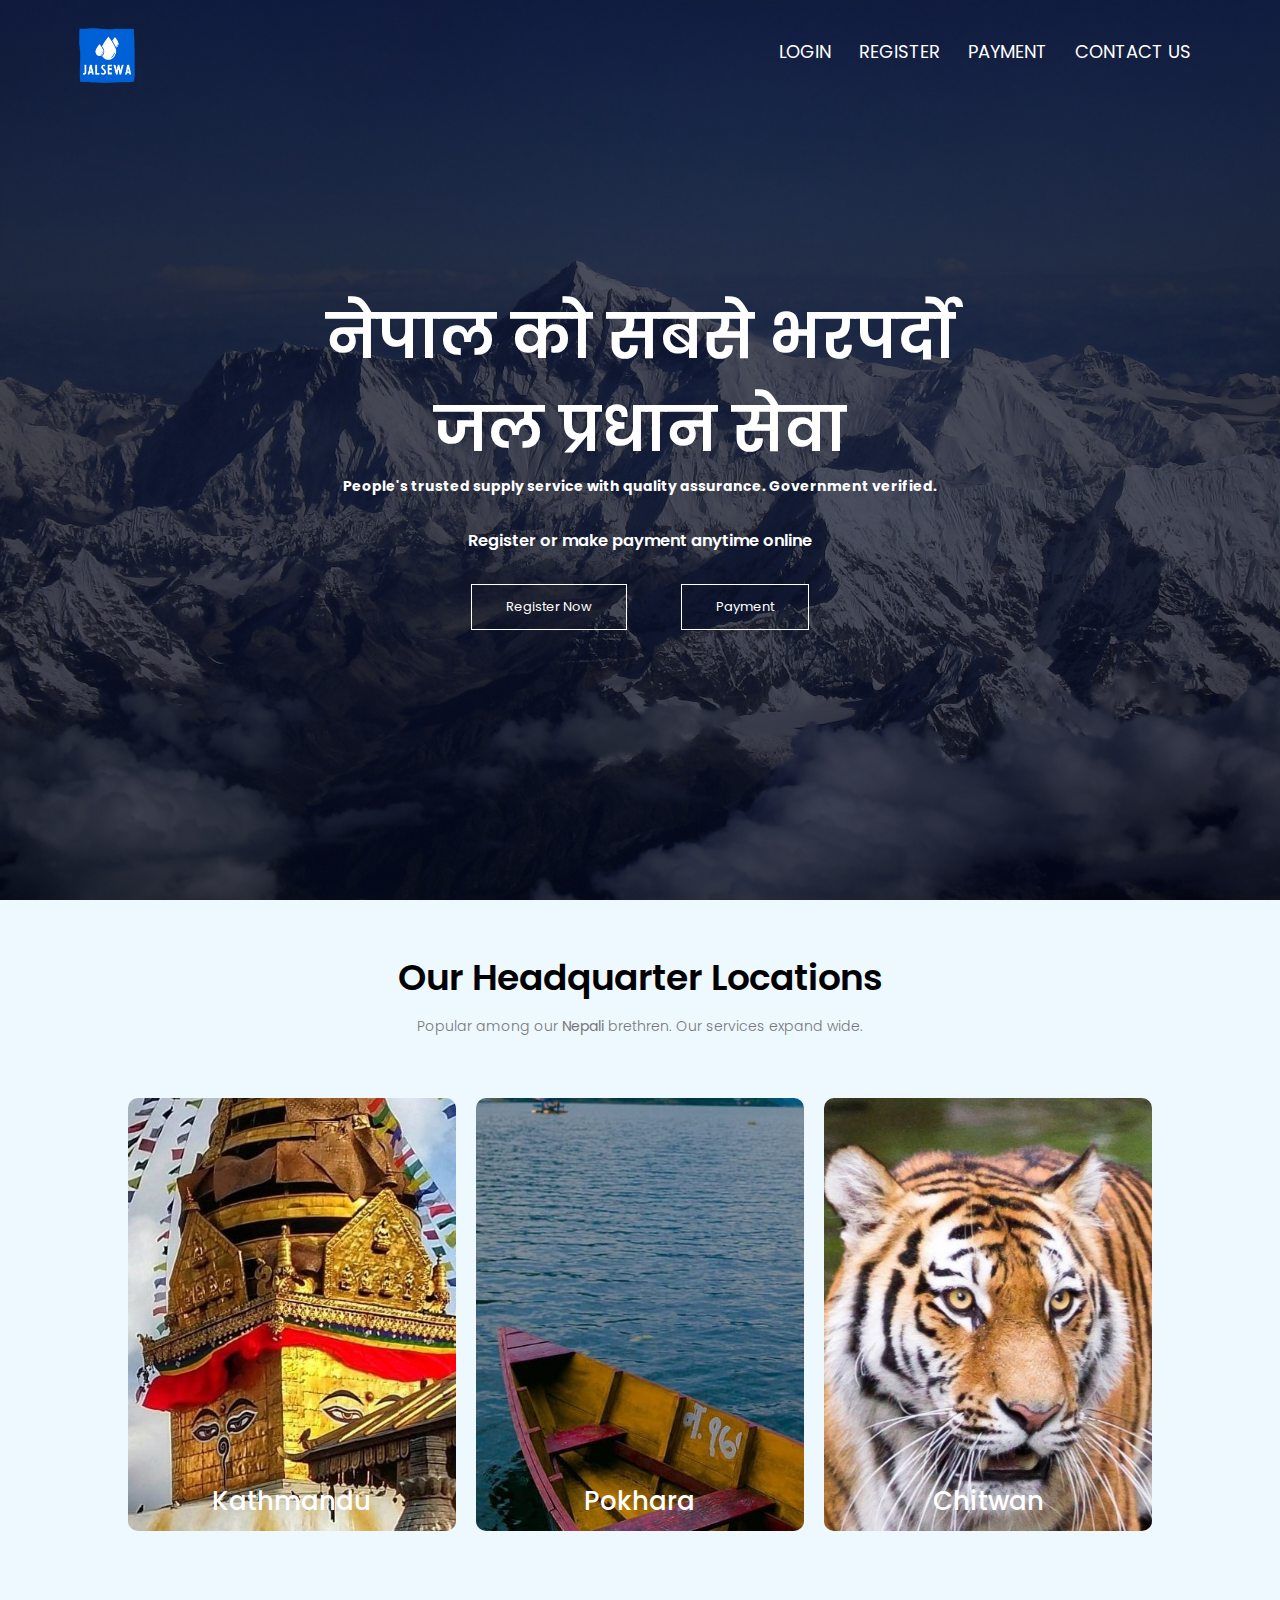
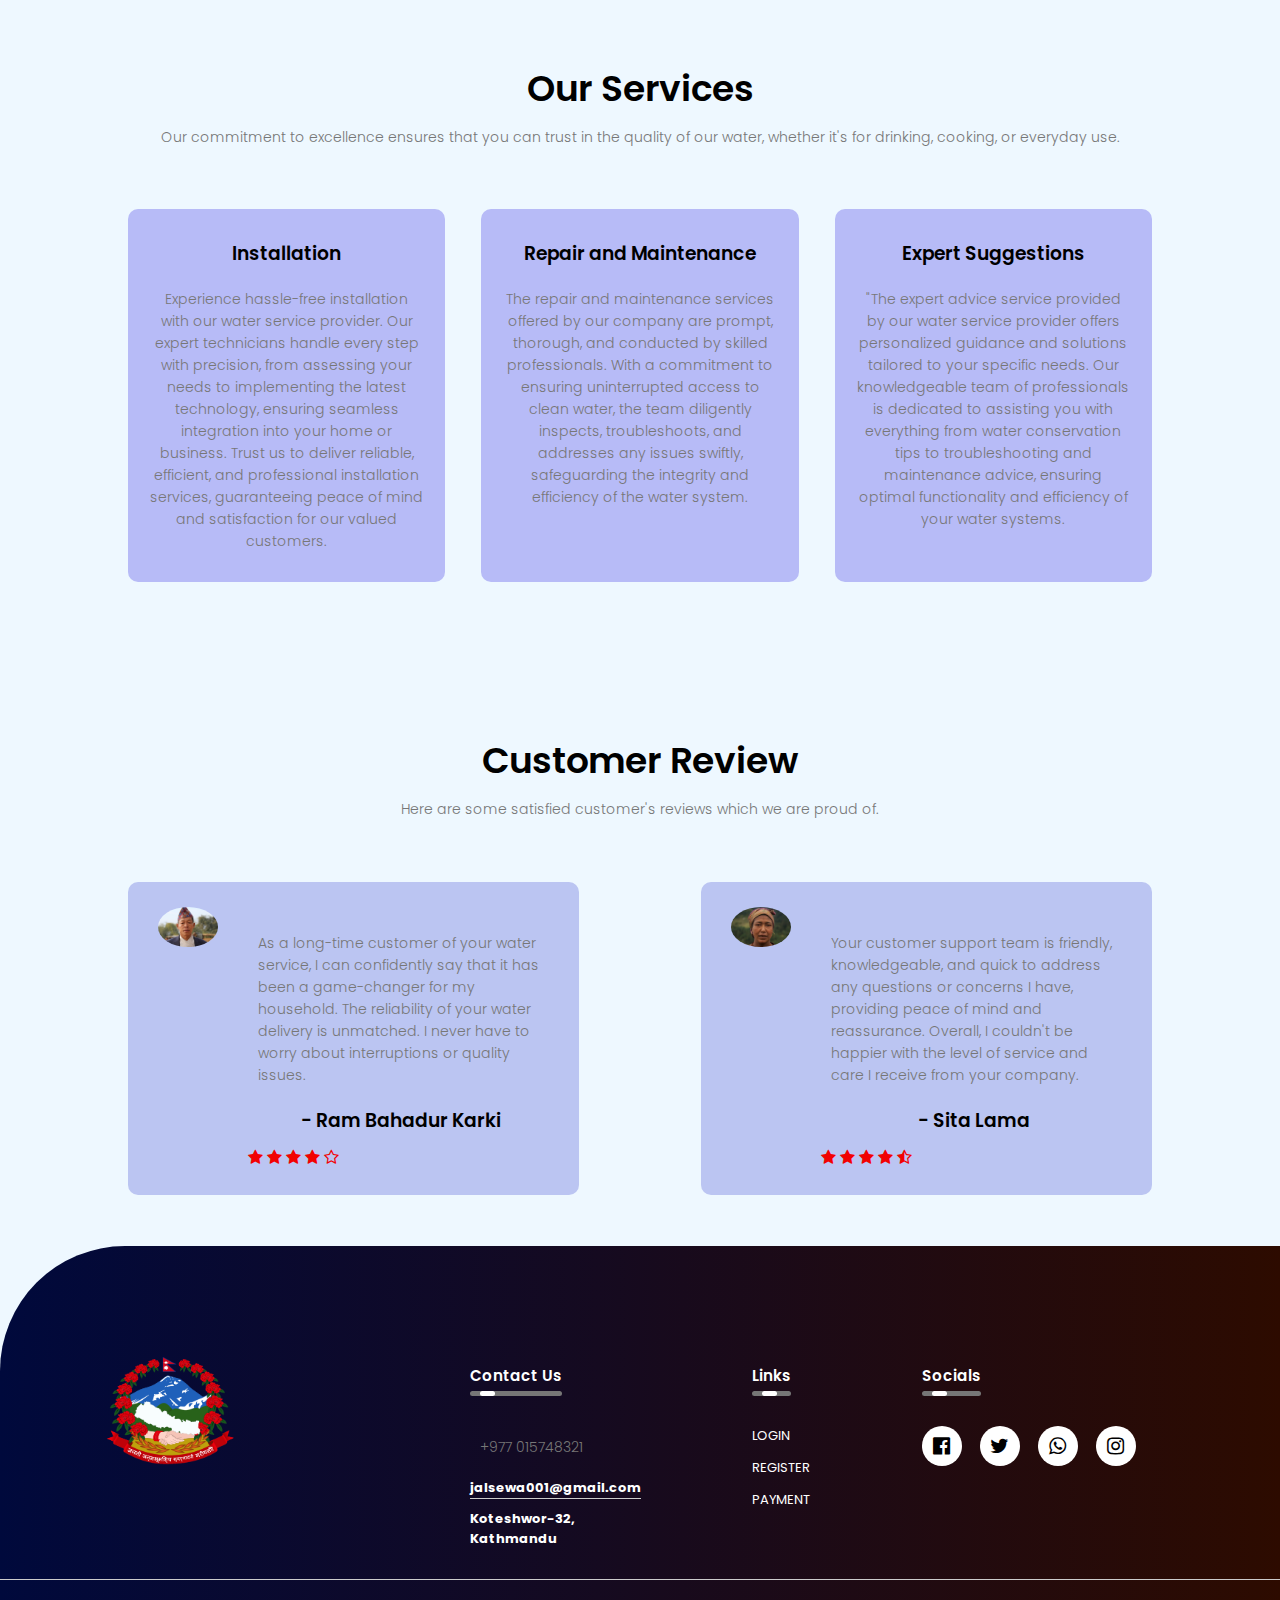
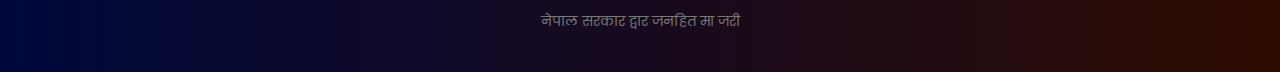
<file: index.html>
<!DOCTYPE html>
<html lang="en">
<head>
    <meta charset="UTF-8">
    <meta name="viewport" content="width=device-width, initial-scale=1.0">
    <title>JalSewa</title>
    <link rel="stylesheet" href="style.css">
    <link rel="preconnect" href="https://fonts.googleapis.com">
<link rel="preconnect" href="https://fonts.gstatic.com" crossorigin>
<link href="https://fonts.googleapis.com/css2?family=Poppins:ital,wght@0,100;0,200;0,300;0,400;0,500;0,600;0,700;0,800;0,900;1,100;1,200;1,300;1,400;1,500;1,600;1,700;1,800;1,900&display=swap" rel="stylesheet">
<link rel="stylesheet" href="https://stackpath.bootstrapcdn.com/font-awesome/4.7.0/css/font-awesome.min.css">
</head>
<body>
    <section class="header">
        <nav>
            <a href="index.html"><img src="images/logo.png"></a>
            <div class="nav-links" id="navLinks">
                <i class="fa fa-times-circle" onclick="hideMenu()"></i>
                <ul>
                    <li><a href="login.html">LOGIN</a></li>
                    <li><a href="registration.html">REGISTER</a></li>
                    <li><a href="payment.html">PAYMENT</a></li>
                    <li><a href="">CONTACT US</a></li>
                </ul>
            </div>
            <i class="fa fa-bars" onclick="showMenu()"></i>
        </nav>
        <div class="text-box">
            <h1>नेपाल को सबसे भरपर्दो <br>जल प्रधान सेवा</h1>
            <h4>People's trusted supply service with quality assurance. Government verified.</h4>
            <br>
            <h3>Register or make payment anytime online</h3>
            <br>
            <a href="registration.html" class="hero-btn" style="margin-right: 50px;">Register Now</a>
            <a href="payment.html" class="hero-btn">Payment</a>
        </div>
    </section>

   

<!-------places--------->
    <section class="places">
        <h1>Our Headquarter Locations</h1>
        <p>Popular among our <b>Nepali</b> brethren. Our services expand wide.</p>
        <div class="row">
            <div class="places-col">
                <img src="images/ktm.jpg">
                <div class="layer">
                    <h3>Kathmandu</h3>
                </div>
            </div>
            <div class="places-col">
                <img src="images/pokhara.jpg">
                <div class="layer">
                    <h3>Pokhara</h3>
                </div>
            </div>
            <div class="places-col">
                <img src="images/chitwan.jpg">
                <div class="layer">
                    <h3>Chitwan</h3>
                </div>
            </div>
        </div>
    </section>


     <!--Services Offered-->
     <section class="course">
        <h1>Our Services</h1>
        <p>Our commitment to excellence ensures that you can trust in the quality of our water, whether it's for drinking, cooking, or everyday use.</p>
        <div class="row">
            <div class="course-col">
                <h3>Installation</h3>
                <p>Experience hassle-free installation with our water service provider. Our expert technicians handle every step with precision, from assessing your needs to implementing the latest technology, ensuring seamless integration into your home or business. Trust us to deliver reliable, efficient, and professional installation services, guaranteeing peace of mind and satisfaction for our valued customers.</p>
            </div>
            <div class="course-col">
                <h3>Repair and Maintenance</h3>
                <p>The repair and maintenance services offered by our company are prompt, thorough, and conducted by skilled professionals. With a commitment to ensuring uninterrupted access to clean water, the team diligently inspects, troubleshoots, and addresses any issues swiftly, safeguarding the integrity and efficiency of the water system.</p>
            </div>
            <div class="course-col">
                <h3>Expert Suggestions</h3>
                <p>"The expert advice service provided by our water service provider offers personalized guidance and solutions tailored to your specific needs. Our knowledgeable team of professionals is dedicated to assisting you with everything from water conservation tips to troubleshooting and maintenance advice, ensuring optimal functionality and efficiency of your water systems. </p>
            </div>
        </div>
    </section>



<!----testimonials------>
<section class="testimonials">
    <h1>Customer Review</h1>
    <p>Here are some satisfied customer's reviews which we are proud of.</p>

    <div class="row">
        <div class="testimonial-col">
            <img src="images/rbk.jpg">
            <div>
            <p>As a long-time customer of your water service, I can confidently say that it has been a game-changer for my household. The reliability of your water delivery is unmatched. I never have to worry about interruptions or quality issues.</p>
            <h3>- Ram Bahadur Karki</h3>
            <i class="fa fa-star"></i>
            <i class="fa fa-star"></i>
            <i class="fa fa-star"></i>
            <i class="fa fa-star"></i>
            <i class="fa fa-star-o"></i>
            </div>
        </div>
        <div class="testimonial-col">
            <img src="images/sita.jpg">
            <div>
            <p>Your customer support team is friendly, knowledgeable, and quick to address any questions or concerns I have, providing peace of mind and reassurance. Overall, I couldn't be happier with the level of service and care I receive from your company. </p>
            <h3>- Sita Lama</h3>
            <i class="fa fa-star"></i>
            <i class="fa fa-star"></i>
            <i class="fa fa-star"></i>
            <i class="fa fa-star"></i>
            <i class="fa fa-star-half-o"></i>
            </div>
        </div>
    </div>

</section>

<!----Javascript for toggle menu---->
<script>
    var navLinks = document.getElementById("navLinks");
    function showMenu(){
        navLinks.style.right = "0";
    }
    function hideMenu(){
        navLinks.style.right = "-200px";
    }
</script>
<script src="bundle.js"></script>
<footer>
    <div class="row2">
        <div class="col2">
            <img src="images/logo2.png" class="logo2">
        </div>
        <div class="col2">
            <h3>Contact Us <div class="underline"><span> </span></div></h3>
            <p>+977 015748321</p>
            <h4 class="email-id">jalsewa001@gmail.com</h4>
            <h4>Koteshwor-32, Kathmandu</h4>
        </div>
        <div class="col2">
            <h3>Links <div class="underline"><span> </span></div></h3>
            <ul>
                <li><a href="login.html">LOGIN</a></li>
                <li><a href="registration.html">REGISTER</a></li>
                <li><a href="payment.html">PAYMENT</a></li>
            </ul>
        </div>
        <div class="col2">
            <h3>Socials <div class="underline"><span> </span></div></h3>
            <div class="social-icons">
                <i class="fa fa-facebook-official"></i>
                <i class="fa fa-twitter"></i>
                <i class="fa fa-whatsapp"></i>
                <i class="fa fa-instagram"></i>
            </div>
        </div>
    </div>
    <hr>
    <p class="copy"><b>नेपाल सरकार द्वार जनहित मा जरी</b></p>
</footer>

</body>
</html>
</file>
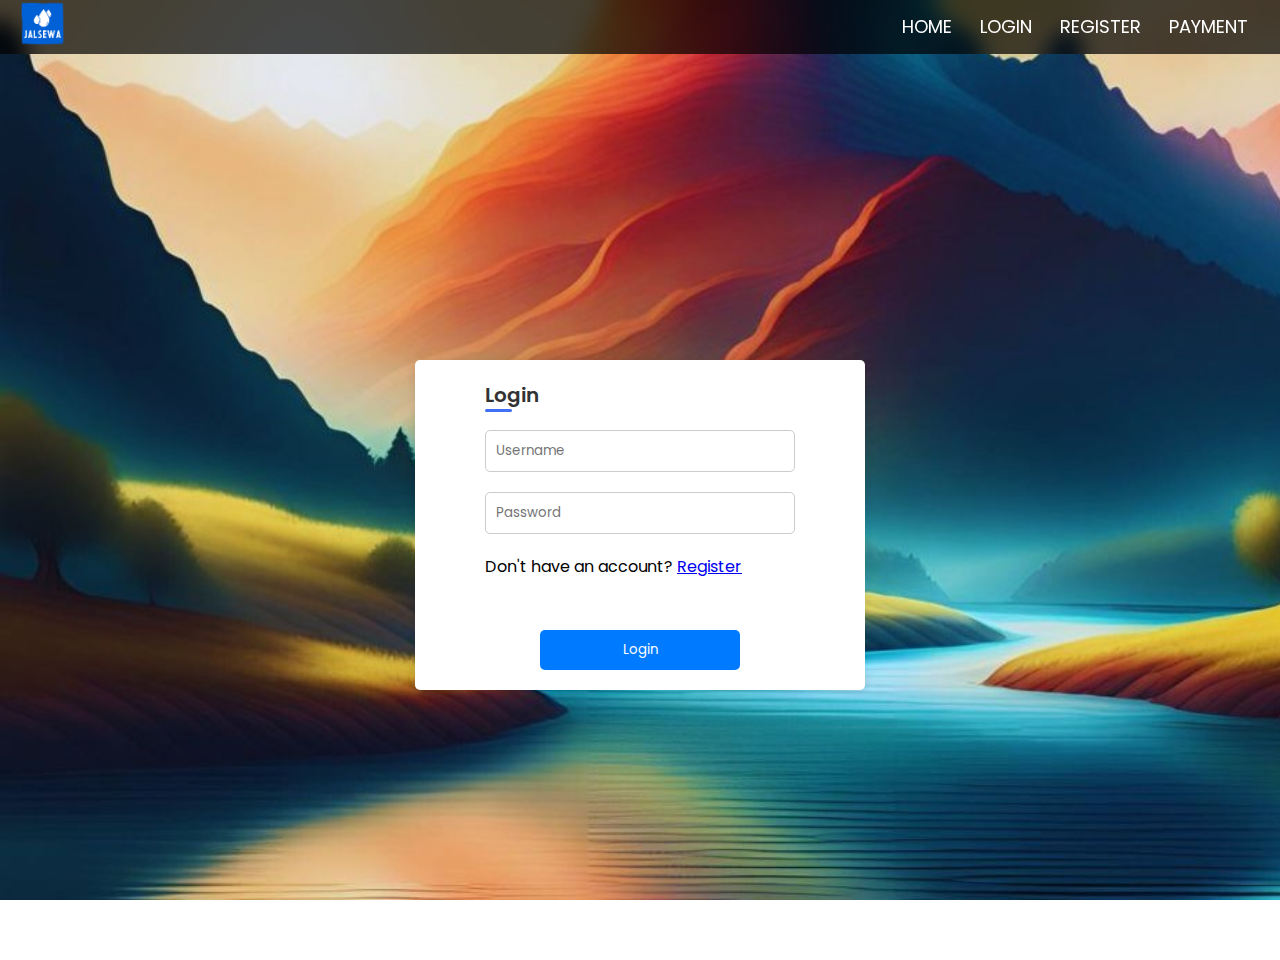
<file: login.html>
<!DOCTYPE html>
<html lang="en">
<head>
  <meta charset="UTF-8">
  <meta name="viewport" content="width=device-width, initial-scale=1.0">
  <title>Login Page</title>
  <link rel="stylesheet" href="login.css">
</head>
<body>
    <nav>
        <a href="index.html"><img src="images/logo.png"></a>
        <div class="nav-links" id="navLinks">
            <i class="fa fa-times-circle" onclick="hideMenu()"></i>
            <ul>
                <li><a href="index.html">HOME</a></li>
                <li><a href="login.html">LOGIN</a></li>
                <li><a href="registration.html">REGISTER</a></li>
                <li><a href="payment.html">PAYMENT</a></li>
                
            </ul>
        </div>
        <i class="fa fa-bars" onclick="showMenu()"></i>
    </nav>
  <div class="container">
    <form class="login-form">
      <header>Login</header>
      <div class="input-group">
        <input type="text" placeholder="Username" required>
      </div>
      <div class="input-group">
        <input type="password" placeholder="Password" required>
      </div>
      <p>Don't have an account? <a href="registration.html"> Register</a></p>
      <button type="submit">Login</button>
      
    </form>
  </div>
</body>
</html>
</file>
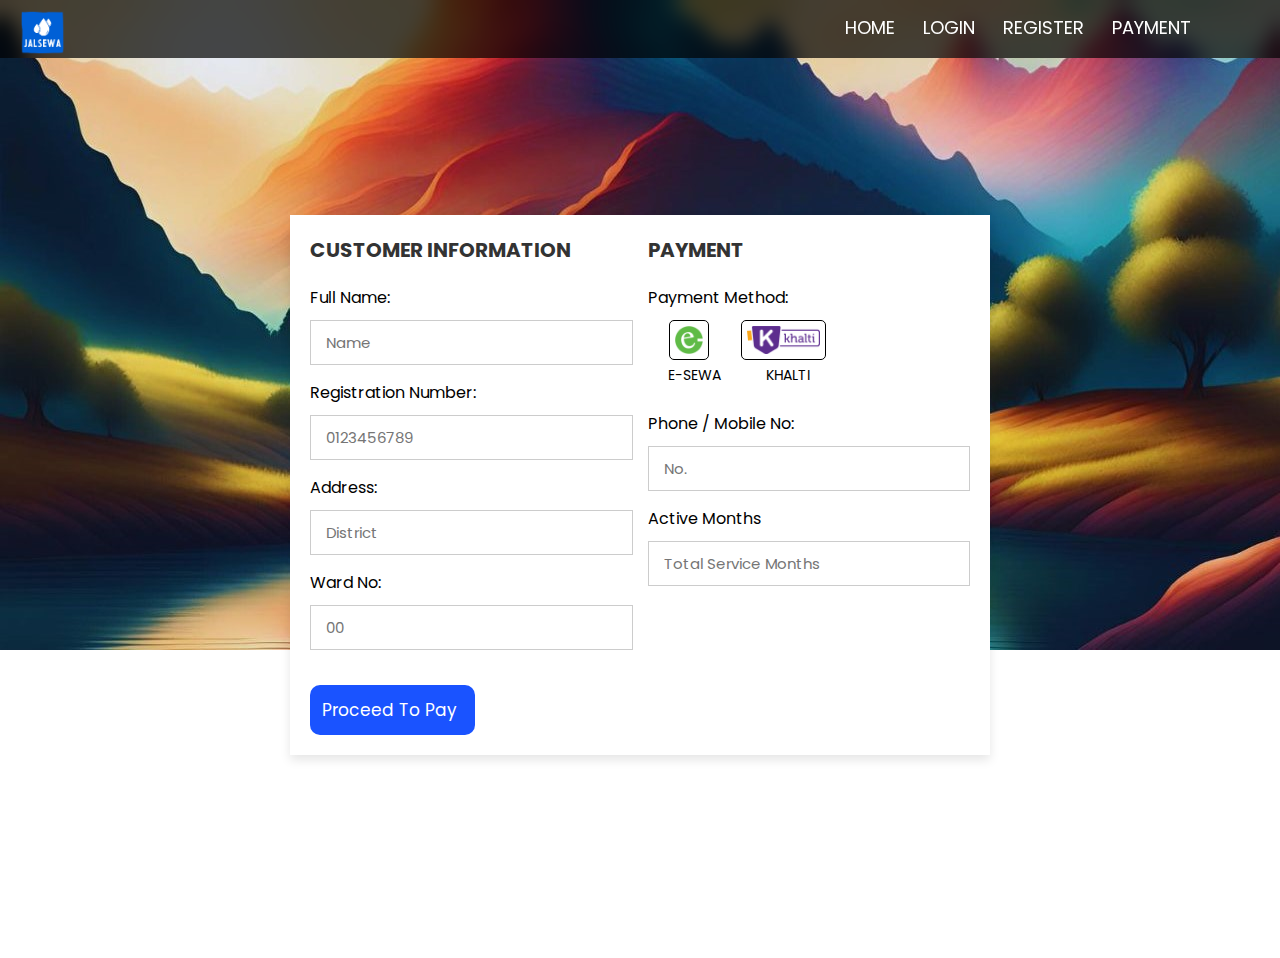
<file: payment.html>
<!DOCTYPE html>
<html lang="en">
<head>
    <meta charset="UTF-8">
    <meta name="viewport" content="width=device-width, initial-scale=1.0">
    <title>Payment</title>
    <link rel="stylesheet" href="payment.css">
</head>
<body>
    <nav>
        <a href="index.html"><img src="images/logo.png"></a>
        <div class="nav-links" id="navLinks">
            <i class="fa fa-times-circle" onclick="hideMenu()"></i>
            <ul>
                <li><a href="index.html">HOME</a></li>
                <li><a href="login.html">LOGIN</a></li>
                <li><a href="registration.html">REGISTER</a></li>
                <li><a href="payment.html">PAYMENT</a></li>
                
            </ul>
        </div>
        <i class="fa fa-bars" onclick="showMenu()"></i>
    </nav>
    <div class="container">
        <form action="">
            <div class="row">
                <div class="col">
                    <h3 class="title">Customer Information</h3>
                    <div class="inputBox">
                        <span>Full Name:</span>
                        <input type="text" placeholder="Name">
                    </div>
                    <div class="inputBox">
                        <span>Registration Number:</span>
                        <input type="text" placeholder="0123456789">
                    </div>
                    <div class="inputBox">
                        <span>Address:</span>
                        <input type="text" placeholder="District">
                    </div>
                    <div class="inputBox">
                        <span>Ward No:</span>
                        <input type="text" placeholder="00">
                    </div>
                </div>

                <div class="col">
                    <h3 class="title">Payment</h3>
                    <div class="inputBox">
                        <span>Payment Method:</span>
                        <div class="payment-method">
                            <div>
                                <img src="images/esewa.png" alt="">
                                <span>E-SEWA</span>
                            </div>
                            <div>
                                <img src="images/khalti.png" alt="">
                                <span>KHALTI</span>
                            </div>
                        </div>
                    </div>
                    <div class="inputBox">
                        <span>Phone / Mobile No:</span>
                        <input type="text" placeholder="No.">
                    </div>
                    <div class="inputBox">
                        <span>Active Months</span>
                        <input type="number" placeholder="Total Service Months">
                    </div>
                </div>
            </div>
            <a href="index.html" id="proceedToPayBtn" class="submit-btn">Proceed To Pay</a>
        </form>
    </div>
    <div class="popup-container" id="paymentSuccessPopup">
        <div class="popup-content">
            <h2>Payment Successful !!</h2>
            <a href="index.html">Home Page</a>
        </div>
    </div>
    <script src="payment.js"></script>
</body>
</html>
</file>
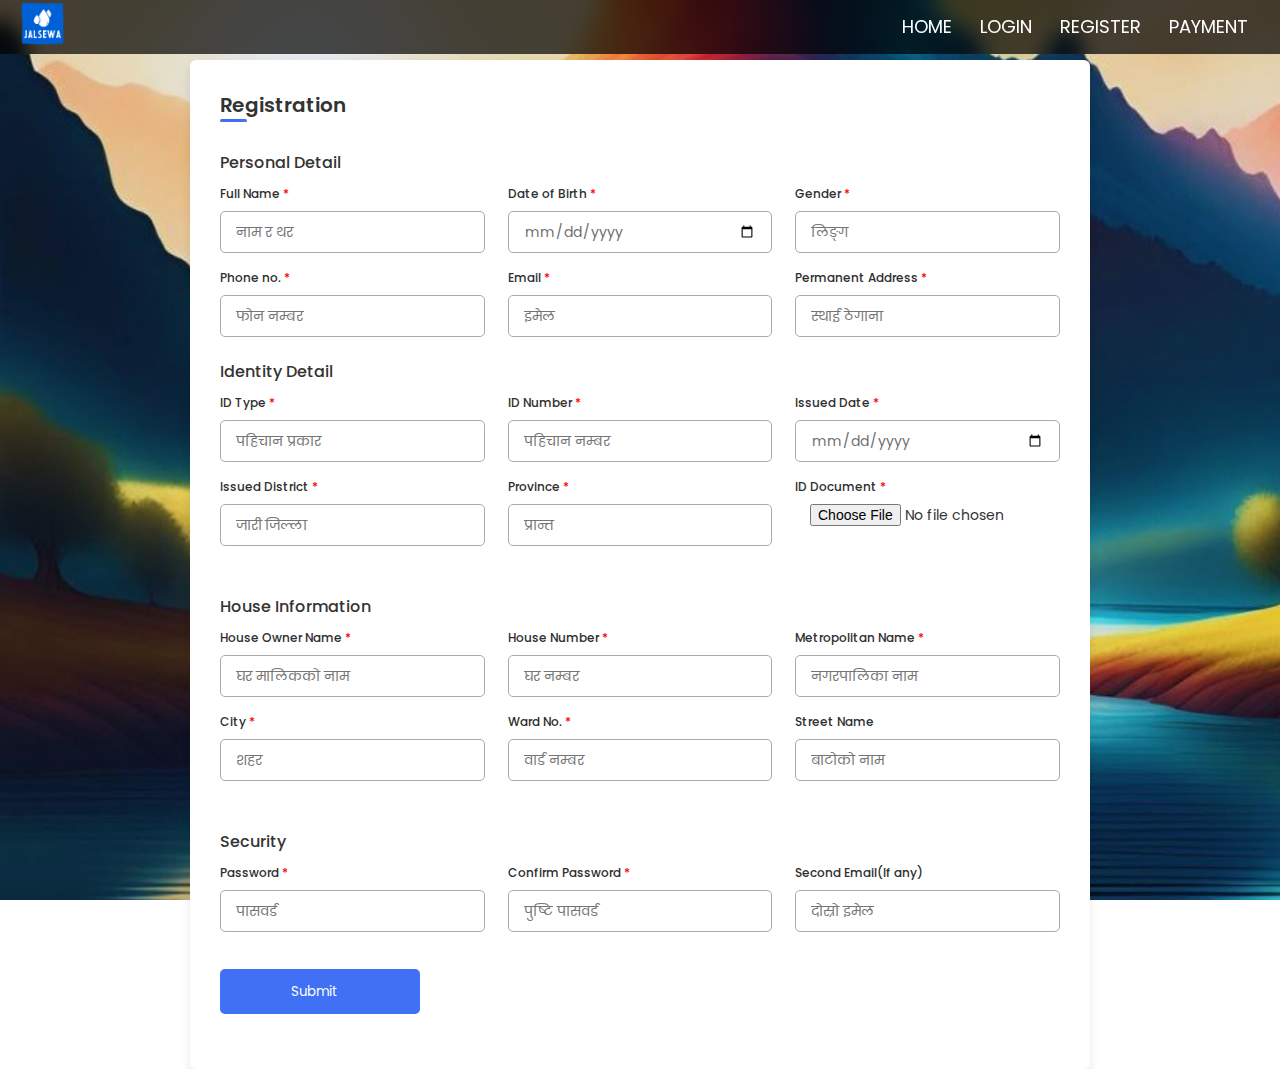
<file: registration.html>
<!DOCTYPE html>
<html lang="en">
<head>
    <meta charset="UTF-8">
    <meta name="viewport" content="width=device-width, initial-scale=1.0">
    <title>Registraton Page</title>
    <link rel="stylesheet" href="registration.css">
    <style>
        .required:after {
          content:" *";
          color: red;
        }
        .page{
            color:#fff;
        }
      </style>
</head>
<body>
    <section class="header">
        <nav>
            <a href="index.html"><img src="images/logo.png"></a>
            <div class="nav-links" id="navLinks">
                <i class="fa fa-times-circle" onclick="hideMenu()"></i>
                <ul>
                    <li><a href="index.html">HOME</a></li>
                    <li><a href="login.html">LOGIN</a></li>
                    <li><a href="registration.html">REGISTER</a></li>
                    <li><a href="payment.html">PAYMENT</a></li>
                </ul>
            </div>
            <i class="fa fa-bars" onclick="showMenu()"></i>
        </nav>
    
    <div class="container">
        <header>Registration</header>

        <form action="#">
            <div class="form-first">
                <div class="details personal">
                    <span class="title">Personal Detail</span>

                    <div class="fields">
                        <div class="input-field">
                            <label class="required">Full Name</label>
                            <input type="text" placeholder="नाम र थर" required>
                        </div>

                        <div class="input-field">
                            <label class="required">Date of Birth</label>
                            <input type="date" placeholder="उमेर" required>
                        </div>

                        <div class="input-field">
                            <label class="required">Gender</label>
                            <input type="text" placeholder="लिङ्ग" required>
                        </div>
                        <div class="input-field">
                            <label class="required">Phone no.</label>
                            <input type="text" placeholder="फोन नम्बर" required>
                        </div>

                        <div class="input-field">
                            <label class="required">Email</label>
                            <input type="email" placeholder="इमेल" required>
                        </div>

                        <div class="input-field">
                            <label class="required">Permanent Address</label>
                            <input type="text" placeholder="स्थाई ठेगाना" required>
                        </div>

                    </div>
                </div>
                <div class="details ID">
                    <span class="title">Identity Detail</span>

                    <div class="fields">
                        <div class="input-field">
                            <label class="required">ID Type</label>
                            <input type="text" placeholder="पहिचान प्रकार" required>
                        </div>

                        <div class="input-field">
                            <label class="required">ID Number</label>
                            <input type="text" placeholder="पहिचान नम्बर" required>
                        </div>

                        <div class="input-field">
                            <label class="required">Issued Date</label>
                            <input type="date" placeholder="जारी मिति" required>
                        </div>
                        <div class="input-field">
                            <label class="required">Issued District</label>
                            <input type="text" placeholder="जारी जिल्ला" required>
                        </div>

                        <div class="input-field">
                            <label class="required">Province</label>
                            <input type="text" placeholder="प्रान्त" required>
                        </div>

                        <div class="input-fields">
                            <label class="required">ID Document</label>
                            <input type="file" id="myFile" name="filename" >
                        </div>
                        
                        

                        <div class="details house">
                            <span class="title">House Information</span>
        
                            <div class="fields">
                               
                                <div class="input-field">
                                    <label class="required">House Owner Name</label>
                                    <input type="text" placeholder="घर मालिकको नाम" required>
                                </div>

                                <div class="input-field">
                                    <label class="required">House Number</label>
                                    <input type="text" placeholder="घर नम्बर" required>
                                </div>

                                <div class="input-field">
                                    <label class="required">Metropolitan Name</label>
                                    <input type="text" placeholder="नगरपालिका नाम" required>
                                </div>

                                <div class="input-field">
                                    <label class="required">City</label>
                                    <input type="text" placeholder="शहर" required>
                                </div>

                                <div class="input-field">
                                    <label class="required">Ward No.</label>
                                    <input type="number" placeholder="वार्ड नम्बर" required>
                                </div>
        
                                <div class="input-field">
                                    <label>Street Name</label>
                                    <input type="text" placeholder="बाटोको नाम" required>
                                </div>
                                
                                <div class="details password">
                     <span class="title">Security</span>

                     <div class="fields">
                        <div class="input-field">
                            <label class="required">Password</label>
                            <input type="password" placeholder="पासवर्ड" required>
                        </div>

                        <div class="input-field">
                            <label class="required">Confirm Password</label>
                            <input type="password" placeholder="पुष्टि पासवर्ड" required>
                        </div>

                        <div class="input-field">
                            <label>Second Email(If any)</label>
                            <input type="text" placeholder="दोस्रो इमेल" required>
                        </div>

                        <button class="nextBtn">
                            <span class="btnText">Submit</span>
                            <i class="uil uil-navigator"></i>
                        </button>


                    </div>
                </div>
                            </div>
                        </div>
                    </div>
                </div>
            </div>
        </form>
    </div>
</body>
</html>
</file>
<file: style.css>
*{
    margin: 0;
    padding: 0;
    font-family: 'Poppins', sans-serif;
    box-sizing: border-box;
}
.header{
    min-height: 100vh;
    width: 100;
    background-image: linear-gradient(rgba(4,9,30,0.7),rgba(4,9,30,0.7)),url(images/river1.jpg);
    background-position: center;
    background-size: cover;
    position: relative;
}

nav{
    display: flex;
    padding: 2% 6%;
    justify-content: space-between;
    align-items: center;
}
nav img{
    width:60px;
}

.nav-links{
    flex: 1;
    text-align: right;
}
.nav-links ul li{
    list-style: none;
    display: inline-block;
    padding: 8px 12px;
    position: relative;
}
.nav-links ul li a{
    color: #fff;
    text-decoration: none;
    font-size: 18px;

}
.nav-links ul li::after{
    content: '';
    width: 0%;
    height: 2px;
    background: #f20202;
    display: block;
    margin: auto;
    transition: 0.3s;
}
.nav-links ul li:hover::after{
    width:100%
}
.text-box{
    width: 90%;
    color: #fff;
    position: absolute;
    top: 50%;
    left: 50%;
    transform: translate(-50%,-50%);
    text-align: center;
}
.text-box h1{
    font-size: 62px;
}
.text-box{
    margin: 10px 0 40px;
    font-size: 14px;
    color: #fff;
}
.hero-btn{
    display: inline-block;
    text-decoration: none;
    color: #fff;
    border: 1px solid #fff;
    padding: 12px 34px;
    font-size: 13px;
    background: transparent;
    position: relative;
    cursor: pointer;
}
.hero-btn:hover{
    border: 1px solid #1b1bf5;
    background: #1b1bf5;
    transition: 0.5s;
}
nav .fa{
    display: none;
}
@media(max-width: 700px){
    .text-box h1{
        font-size: 20px;
    }
    .nav-links ul li{
        display: block;
    }
    .nav-links{
        position: absolute;
        background: #1b1bf5;
        height: 100vh;
        width:200px;
        top: 0;
        right: -200px;
        text-align: left;
        z-index: 2;
        transition: 0.5s;
    }
    nav .fa{
        display: block;
        color: #fff;
        margin: 10px;
        font-size: 22px;
        cursor: pointer;
    }
    .nav-links ul{
        padding: 30px;

    }
}
/*Services*/

.course{
    width: 80%;
    margin: auto;
    text-align: center;
    padding-top: 100px;
}
h1{
    font-size: 36px;
    font-weight: 600;
}

p{
    color: #777;
    font-size: 14px;
    font-weight: 300;
    line-height: 22px;
    padding: 10px;
}
.row{
    margin-top: 5%;
    display:flex;
    justify-content: space-between;
}
.course-col{
    flex-basis: 31%;
    background: #b7bbf7;
    border-radius: 10px;
    margin-bottom: 5%;
    padding: 20px 12px;
    box-sizing: border-box;
    transition: 0.5s;
}
h3{
    text-align: center;
    font-weight: 600;
    margin: 10px 0;
}
.course-col:hover{
    box-shadow: 0 0 20px 0px rgba(0,0,0,0.2);

}
@media(max-width: 700px){
    .row{
        flex-direction: column;
    }
}
/*------Places-----------*/
.places{
    width: 80%;
    margin:auto;
    text-align: center;
    padding-top: 50px;
}
.places-col{
    flex-basis: 32%;
    border-radius: 10px;
    margin-bottom: 30px;
    position: relative;
    overflow: hidden;
}
.places-col img{
    width: 100%;
    display: block;
}
.layer{
    background: transparent;
    height: 100%;
    width: 100%;
    position: absolute;
    top: 0;
    left: 0;
    transition: 0.7s;
}
.layer:hover{
    background: rgba(132, 154, 221, 0.8);
}
.layer h3{
    width: 100;
    font-weight: 500;
    color:#fff;
    font-size: 26px;
    bottom: 0;
    left: 50%;
    transform: translateX(-50%);
    position: absolute;
    transition: 0.5s;
}
.layer:hover h3{
    bottom: 49%;
    opacity: 1;
}
.testimonials{
    width: 80%;
    margin: auto;
    padding-top: 100px;
    text-align: center;
}
.testimonial-col{
    flex-basis: 44%;
    border-radius: 10px;
    margin-bottom: 5%;
    text-align: left;
    background: #bbc5f2;
    padding: 25px;
    cursor: pointer;
    display: flex;
}
.testimonial-col img{
    height: 40px;
    margin-left: 5px;
    margin-right: 30px;
    border-radius: 50%;
}

.testimonial-col p{
    margin-top: 15px;
    text-align: left;
}

.testimonial-col .fa{
    color: #f20202;
}
@media(max-width: 700){
    .testimonial-col img{
        margin-left: 0px;
        margin-right: 15px;
    }
}
body{
    background: #eef8ff;
}

footer{
    width: 100%;
    position: absolute;
    bottom: 6;
    background: linear-gradient(to right, #00093c, #2d0b00);
    color: #fff;
    padding: 100px 0 30px;
    border-top-left-radius: 125px;
    font-size: 13px;
    line-height: 20px;
}
.row2{
    width: 85%;
    margin: auto;
    display: flex;
    flex-wrap: wrap;
    align-items: flex-start;
    justify-content: space-between;
}

.col2{
    flex-basis: 25%;
    padding: 10px;
}
.col2:nth-child(2), .col2:nth-child(3){
    flex-basis: 15px;
}

.logo2{
    width: 130px;
    margin-bottom: 20px;
}
.email-id{
    width: fit-content;
    border-bottom: 1px solid #ccc;
    margin: 10px 0;
}
.col2 h3{
    width: fit-content;
    margin-bottom: 40px;
    position: relative;
}
ul li{
    list-style: none;
    margin-bottom: 12px;
}
ul li a{
    text-decoration: none;
    color: #fff;
}
.social-icons .fa{
    width: 40px;
    height: 40px;
    border-radius: 50%;
    text-align: center;
    line-height: 40px;
    font-size: 20px;
    color: #000;
    background: #fff;
    margin-right: 15px;
    cursor: pointer;
}
hr{
    width: 1400px;
    border: 0;
    border-bottom: 1px solid #ccc;
    margin: 20px auto;
}
.copy{
    text-align: center;
}
.underline{
    width: 100%;
    height: 5px;
    background: #767676;
    border-radius: 3px;
    position: absolute;
    top: 25px;
    left: 0;
    overflow: hidden;
}
.underline span{
    width: 15px;
    height: 100%;
    background: #fff;
    border-radius: 3px;
    position: absolute;
    top: 0;
    left: 10px;
    animation: moving 2.5s linear infinite;
}
@keyframes moving{
    0%{
        left: -20px;
    }
    100%{
        left: 100%;
    }
}
@media (max-width:700px){
    footer{
        bottom: unset;
    }
    .col2{
        flex-basis: 100%;
    }
    .col2:nth-child(2), .col2:nth-child(3){
        flex-basis: 100%;
    }
    

}
</file>
<file: login.css>
@import url('https://fonts.googleapis.com/css2?family=Poppins:wght@100;200;300;400;500;600;700;800;900&display=swap');

* {
    font-family: 'Poppins', sans-serif;
    margin: 0;
    padding: 0;
    box-sizing: border-box;
    outline: none;
    border: none;
    text-transform: none;
    transition: all 0.2s linear;
}

nav {
    position: fixed;
    top: 0; 
    left: 0; 
    width: 100%;
    padding: 0.1% 20px;
    display: flex;
    justify-content: space-between;
    align-items: center;
    background-color: rgba(0, 0, 0, 0.7);
    backdrop-filter: blur(10px);
    z-index: 1000;
}

nav img {
    width: 45px;
}

.nav-links {
    flex: 1;
    text-align: right;
}

.nav-links ul {
    list-style: none;
}

.nav-links ul li {
    display: inline-block;
    padding: 8px 12px;
    position: relative;
}

.nav-links ul li a {
    color: #fff;
    text-decoration: none;
    font-size: 18px;
}

.nav-links ul li::after {
    content: '';
    width: 0%;
    height: 2px;
    background: #f20202;
    display: block;
    margin: auto;
    transition: 0.3s;
}

.nav-links ul li:hover::after {
    width: 100%;
}

body {
    margin-top: 60px;
    min-height: 100vh;
    display: flex;
    align-items: center;
    justify-content: center;
    background-image: url('images/bkg.jpg');
    background-repeat: no-repeat;
    background-attachment: fixed;
    background-size: cover;
}
  
.container {
    display: flex;
    justify-content: center;
    align-items: center;
    height: 100vh;
}
.container header {
    position: absolute;
    top: 20px;
    font-size: 20px;
    font-weight: 600;
    color: #333;
}

.container header::before {
    content: "";
    position: absolute;
    left: 0;
    bottom: -2px;
    height: 3px;
    width: 27px;
    border-radius: 8px;
    background-color: #4070f4;
}
.container form {
    position: relative;
    margin-top: 30px;
    min-height: 330px;
    background-color: #fff;
}

.login-form {
    background-color: #fff;
    padding: 70px;
    border-radius: 5px;
    box-shadow: 0px 0px 10px rgba(0, 0, 0, 0.1);
    width: 450px;
}
.login-form h2 {
    margin-bottom: 20px;
    text-align: center;
}

.input-group {
    margin-bottom: 20px;
}

.input-group input {
    width: 100%;
    padding: 10px;
    border: 1px solid #ccc;
    border-radius: 5px;
    outline: none;
    background-color: transparent;
}

.input-group input:focus {
    border-color: #007bff;
}

button {
    position: absolute; /* Change position to absolute */
    bottom: 20px; /* Position at the bottom of the container */
    left: 50%; /* Align button to the center horizontally */
    transform: translateX(-50%); /* Center horizontally */
    width: 200px; /* Adjusted width */
    padding: 10px;
    border: none;
    border-radius: 5px;
    background-color: #007bff;
    color: #fff;
    cursor: pointer;
}

button:hover {
    background-color: #0056b3;
}
</file>
<file: payment.css>
@import url('https://fonts.googleapis.com/css2?family=Poppins:wght@100;200;300;400;500;600;700;800;900&display=swap');

*{
    font-family: 'Poppins', sans-serif;
    margin: 0;
    padding: 0;
    box-sizing: border-box;
    outline: none;
    border: none;
    text-transform: none;
    transition: all 0.2s linear;
}
nav {
    display: flex;
    position: relative;
    padding: 0.5% 6%;
    justify-content: space-between;
    align-items: center;
    background-color: rgba(0, 0, 0, 0.7);
    backdrop-filter: blur(10px);
}

nav img {
    width: 45px;
    position: absolute; 
    top: 10px; 
    left: 20px; 
}

.nav-links{
    flex: 1;
    text-align: right;
}

.nav-links ul li{
    list-style: none;
    display: inline-block;
    padding: 8px 12px;
    position: relative;
}
.nav-links ul li a{
    color: #fff;
    text-decoration: none;
    font-size: 18px;

}
.nav-links ul li::after{
    content: '';
    width: 0%;
    height: 2px;
    background: #f20202;
    display: block;
    margin: auto;
    transition: 0.3s;
}
.nav-links ul li:hover::after{
    width:100%
}

body{
    background-image: url('images/bkg.jpg');
    background-repeat: no-repeat;
    background-attachment: fixed;
}
.container {
    display: flex;
    justify-content: center;
    align-items: center;
    padding: 25px;
    min-height: 100vh;
    background-repeat: no-repeat;
    background-attachment: fixed;
    background-size: cover;
    padding-bottom: 70px;
    position: relative;
}

.container form {
    position: relative;
    z-index: 1;
    padding: 20px;
    max-width: 700px;
    width: 100%;
    background: #fff;
    box-shadow: 0 5px 10px rgba(0, 0, 0, 0.1);
}

.container form .row {
    display: flex;
    flex-wrap: wrap;
    gap: 15px;
}

.container form .row .col {
    flex: 1 1 250px;
}

.container form .row .col .title {
    font-size: 20px;
    color: #333;
    padding-bottom: 5px;
    text-transform: uppercase;
}

.container form .row .col .inputBox {
    margin: 15px 0;
}

.container form .row .col .inputBox span {
    margin-bottom: 10px;
    display: block;
}

.container form .row .col .inputBox input {
    width: 100%;
    border: 1px solid #ccc;
    padding: 10px 15px;
    font-size: 15px;
    text-transform: none;
}

.container form .row .col .inputBox input:focus{
    border: 1px solid #000;
}

.container form .row .col .inputBox .payment-method {
    display: flex;
    align-items: center;
    position: relative;
}

.container form .row .col .inputBox .payment-method div {
    display: flex;
    flex-direction: column;
    align-items: center;
}

.container form .row .col .inputBox .payment-method img {
    position: relative;
    height: 40px;
    margin-right: 10px;
    margin-left: 20px;
    border: 1px solid #000;
    padding: 5px;
    transition: border-color 0.3s ease, box-shadow 0.3s ease;
    border-radius: 5px;
}

.container form .row .col .inputBox .payment-method img:hover {
    border-color: #1a53ff;
}

.container form .row .col .inputBox .payment-method img.selected {
    border-color: #1a53ff;
    box-shadow: 0 0 10px rgba(0, 0, 0, 0.5); 
}

.container form .row .col .inputBox .payment-method img.selected:hover {
    border-color: #1a53ff;
    box-shadow: 0 0 10px rgba(0, 0, 0, 0.5);
}

.container form .row .col .inputBox .payment-method img::after {
    content: "\2713";
    position: absolute;
    top: 5px;
    right: 5px;
    color: #1a53ff;
    font-size: 16px;
    opacity: 0;
    transition: opacity 0.3s ease;
}

.container form .row .col .inputBox .payment-method img.selected::after {
    opacity: 1;
}

.container form .row .col .inputBox .payment-method span {
    font-size: 14px;
    margin-top: 5px;
    margin-left: 20px;
}

.container form .flex {
    display: flex;
    gap: 15px;
}

.container form .submit-btn {
    display: inline-block;
    width: 25%;
    padding: 12px;
    font-size: 17px;
    background: #1a53ff;
    color: #fff;
    margin-top: 20px; 
    cursor: pointer;
    text-decoration: none;
    border-radius: 10px;
    border: none;
}

.container form .submit-btn:hover {
    background: #4d79ff;
}

.popup-container {
    display: none;
    position: fixed;
    top: 0;
    left: 0;
    width: 100%;
    height: 100%;
    background-color: rgba(0, 0, 0, 0.5);
    z-index: 999; 
}

.popup-content {
    position: absolute;
    top: 50%;
    left: 50%;
    transform: translate(-50%, -50%);
    background-color: #fff;
    padding: 20px;
    border-radius: 10px;
    box-shadow: 0 0 10px rgba(0, 0, 0, 0.3);
    text-align: center;
}
</file>
<file: registration.css>
@import url('https://fonts.googleapis.com/css2?family=Poppins:wght@100;200;300;400;500;600;700;800;900&display=swap');

* {
    font-family: 'Poppins', sans-serif;
    margin: 0;
    padding: 0;
    box-sizing: border-box;
    outline: none;
    border: none;
    text-transform: none;
    transition: all 0.2s linear;
}

nav {
    position: fixed;
    top: 0; 
    left: 0; 
    width: 100%;
    padding: 0.1% 20px;
    display: flex;
    justify-content: space-between;
    align-items: center;
    background-color: rgba(0, 0, 0, 0.7);
    backdrop-filter: blur(10px);
    z-index: 1000;
}

nav img {
    width: 45px;
}

.nav-links {
    flex: 1;
    text-align: right;
}

.nav-links ul {
    list-style: none;
}

.nav-links ul li {
    display: inline-block;
    padding: 8px 12px;
    position: relative;
}

.nav-links ul li a {
    color: #fff;
    text-decoration: none;
    font-size: 18px;
}

.nav-links ul li::after {
    content: '';
    width: 0%;
    height: 2px;
    background: #f20202;
    display: block;
    margin: auto;
    transition: 0.3s;
}

.nav-links ul li:hover::after {
    width: 100%;
}

body {
    margin-top: 60px;
    min-height: 100vh;
    display: flex;
    align-items: center;
    justify-content: center;
    background-image: url('images/bkg.jpg');
    background-repeat: no-repeat;
    background-attachment: fixed;
    background-size: cover;
}

.container{
    position: relative;
    max-width:900px;
    width: 100%;
    border-radius: 6px;
    padding:30px;
    margin: 0 15px;
    background-color: #fff;
    box-shadow:0 5px 10px rgba(0, 0, 0, 0.1);
}
.container header{
    position:relative;
    font-size: 20px;
    font-weight: 600;
    color: #333;
}

.container header::before{
    content:"";
    position:absolute;
    left: 0;
    bottom:-2px;
    height:3px;
    width:27px;
    border-radius: 8px;
    background-color: #4070f4;
}

.container form{
    position: relative;
    margin-top:16px;
    min-height: 490px;
    background-color: #fff;
}

.container form .details{
    margin-top: 30px;
}

.container form .details.ID{
    margin-top: 10px;
}

.container form .title{
    display: block;
    margin-bottom: 8px;
    font-size: 16px;
    font-weight: 500;
    margin: 6px 0;
    color:#333;
}

.container form .fields{
    display: flex;
    align-items:center;
    justify-content: space-between;
    flex-wrap: wrap;
}

form .fields .input-field{
    display: flex;
    width: calc(100% / 3 - 15px);
    flex-direction: column;
    margin: 4px 0;
}

form .fields .input-fields{
    display: flex;
    width: calc(100% / 3 - 15px);
    flex-direction: column;
    margin: 4px 0;
}

.input-field label{
    font-size: 12px;
    font-weight: 500;
    color: #2e2e2e;
}

/*file uplaod*/
.input-fields label{
    font-size: 12px;
    font-weight: 500;
    color: #2e2e2e;
}

.input-field input{
    outline: none;
    font-size: 14px;
    font-weight: 400;
    color: #333;
    border-radius: 5px;
    border: 1px solid #aaa;
    padding:0 15px;
    height: 42px;
    margin: 8px 0;
}
  
.input-fields input{
    outline: none;
    font-size: 14px;
    font-weight: 400;
    color: #333;
    border-radius: 5px;
    padding:0 15px;
    height: 42px;
    margin: 8px 0;
}

.input-field input:is(:focus, :valid){
    box-shadow: 0 3px 6px rgba(0, 0, 0, 0.13);
}

.input-field input[type="date"]{
    color:#707070;
}

.input-field input[type="date"]:valid{
    color: #333;
}

.container form button{
    display: flex;
    align-items: center;
    justify-content: center;
    height: 45px;
    max-width: 200px;
    width: 100%;
    border: none;
    outline: none;
    color: #fff;
    border-radius: 5px;
    margin: 25px 0;
    background-color: #4070f4;
    transition: all 0.3s linear;
    cursor: pointer;
}

form button:hover{
    background-color: #003fee;
}

form button i{
    margin: 0 6px;
}

form .buttons{
    display: flex;
    align-items: center;
}
</file>
